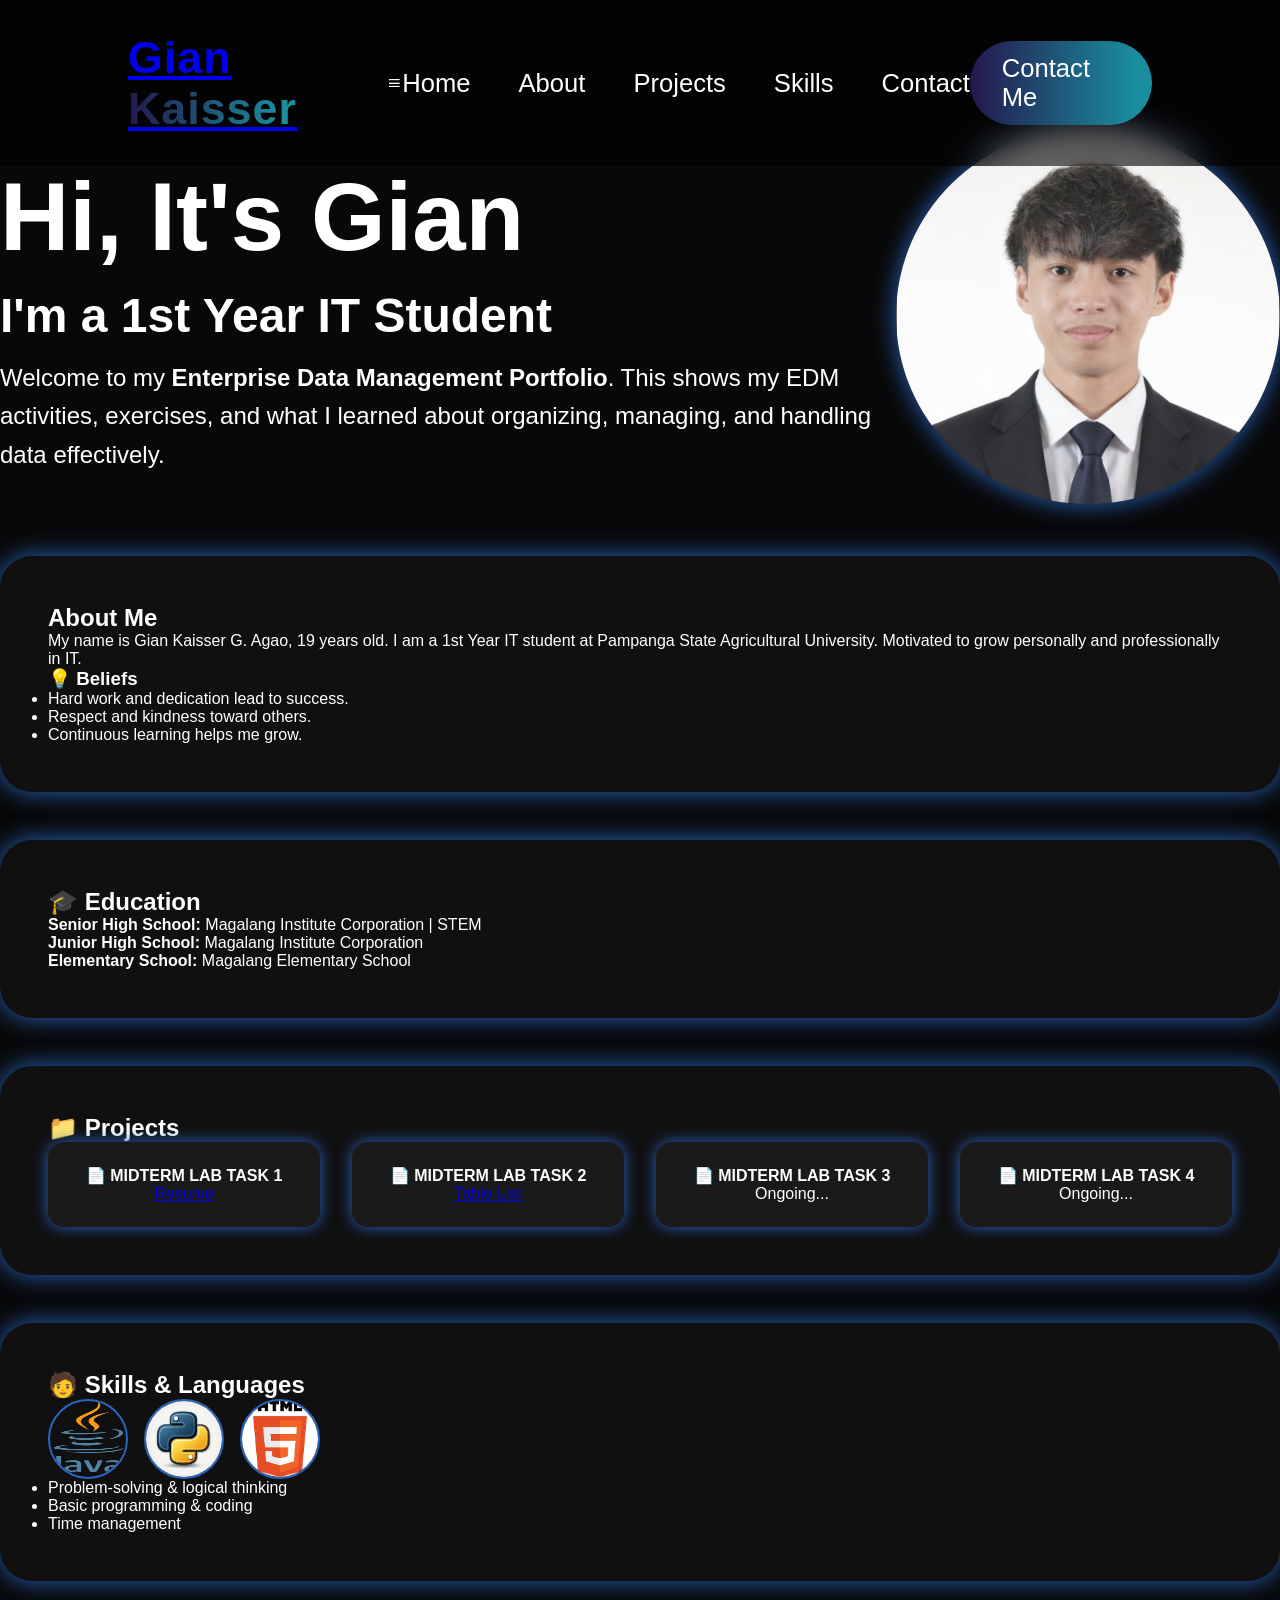
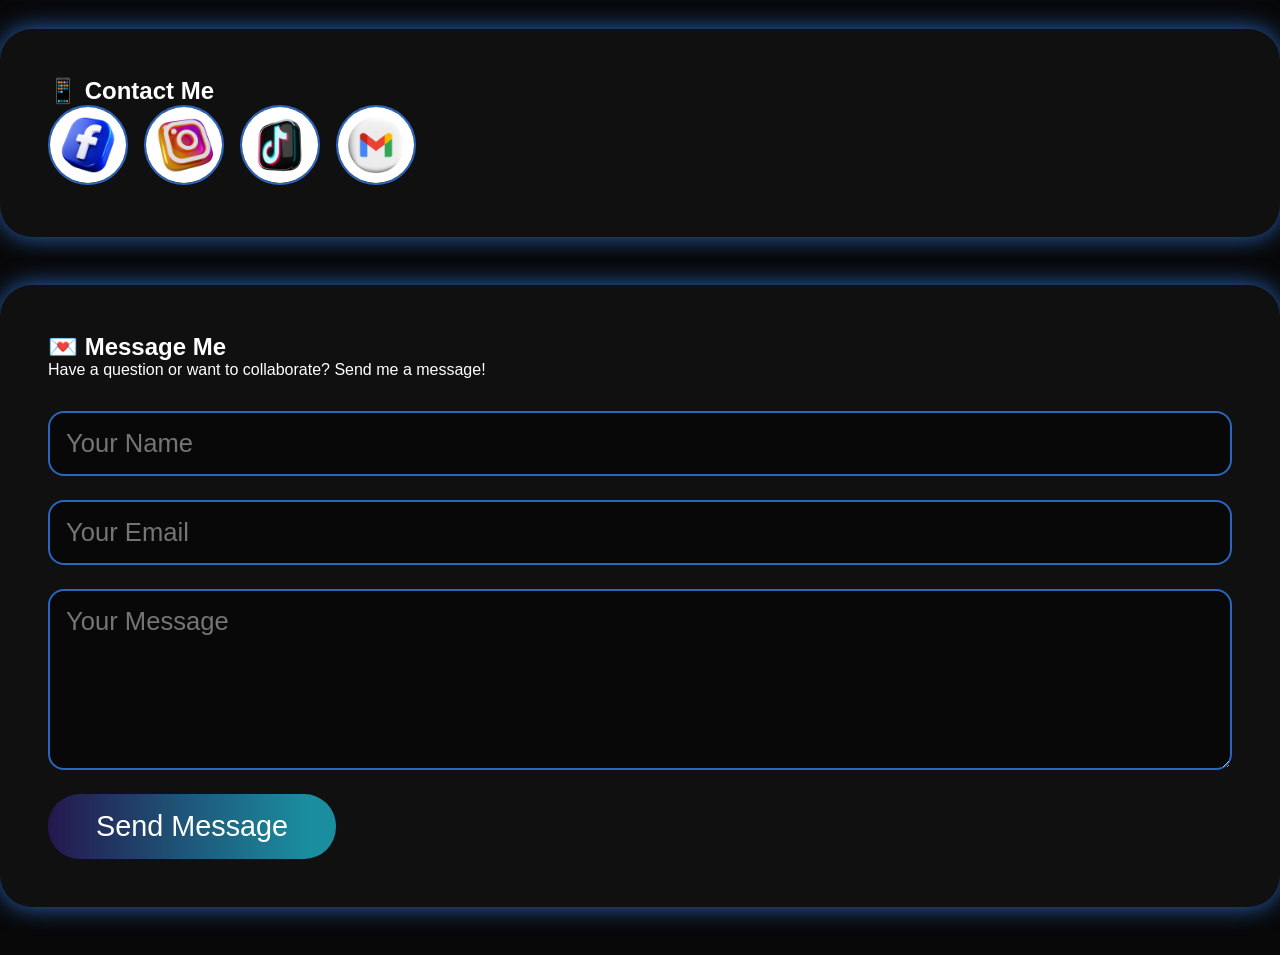
<file: index.html>
<!DOCTYPE html>
<html lang="en">
<head>
<meta charset="UTF-8">
<meta name="viewport" content="width=device-width, initial-scale=1.0">
<title>GIAN PORTFOLIO</title>
<link rel="stylesheet" href="index.css">
<link href='https://unpkg.com/boxicons@2.1.4/css/boxicons.min.css' rel='stylesheet'>
</head>
<body>

<header class="header">
  <a href="#home" class="logo">Gian <span>Kaisser</span></a>
  <i class="bx bx-menu" id="menu-icon"></i>
  <nav class="navbar">
    <a href="#home">Home</a>
    <a href="#about">About</a>
    <a href="#projects">Projects</a>
    <a href="#skills">Skills</a>
    <a href="#contact">Contact</a>
  </nav>
  <a href="#contact" class="btn contact-btn">Contact Me</a>
</header>

<!-- HOME -->
<section class="home" id="home">
  <div class="home-content fade-in">
    <h1>Hi, It's <span>Gian</span></h1>
    <h3>I'm a <span>1st Year IT Student</span></h3>
    <p>Welcome to my <b>Enterprise Data Management Portfolio</b>. This shows my EDM activities, exercises, and what I learned about organizing, managing, and handling data effectively.</p>
   
  </div>
  <div class="home-img fade-in">
    <img src="images1/9725dd02-2543-433b-868b-b633c4a994bb.jpg" alt="">
  </div>
</section>

<!-- ABOUT ME -->
<section class="card fade-in" id="about">
  <h2>About <span>Me</span></h2>
  <p>My name is Gian Kaisser G. Agao, 19 years old. I am a 1st Year IT student at Pampanga State Agricultural University. Motivated to grow personally and professionally in IT.</p>
  <h3>💡 Beliefs</h3>
  <ul>
    <li>Hard work and dedication lead to success.</li>
    <li>Respect and kindness toward others.</li>
    <li>Continuous learning helps me grow.</li>
  </ul>
</section>

<!-- EDUCATION -->
<section class="card fade-in">
  <h2>🎓 Education</h2>
  <p>
    <b>Senior High School:</b> Magalang Institute Corporation | STEM<br>
    <b>Junior High School:</b> Magalang Institute Corporation<br>
    <b>Elementary School:</b> Magalang Elementary School
  </p>
</section>

<!-- PROJECTS -->
<section class="card fade-in" id="projects">
  <h2>📁 Projects</h2>
  <div class="projects-grid">
    <div class="project-card">
      <h4>📄 MIDTERM LAB TASK 1</h4>
      <p><a href="/MIDTERMS/MLT1/index.html" target="_blank">Resume</a></p>
    </div>
    <div class="project-card">
      <h4>📄 MIDTERM LAB TASK 2</h4>
      <p><a href="/MIDTERMS/MLT2/index.html" target="_blank">Table List</a></p>
    </div>
    <div class="project-card">
      <h4>📄 MIDTERM LAB TASK 3</h4>
      <p>Ongoing...</p>
    </div>
    <div class="project-card">
      <h4>📄 MIDTERM LAB TASK 4</h4>
      <p>Ongoing...</p>
    </div>
  </div>
</section>

<!-- SKILLS -->
<section class="card fade-in" id="skills">
  <h2>🧑 Skills & Languages</h2>
  <div class="skills">
    <img src="images1/Java_programming_language_logo.svg.png" alt="Java">
    <img src="images1/65b72d79-7854-4c3b-854e-98cbb8a349b7.jpg" alt="Python">
    <img src="images1/images.png" alt="HTML/CSS">
  </div>
  <ul>
    <li>Problem-solving & logical thinking</li>
    <li>Basic programming & coding</li>
    <li>Time management</li>
  </ul>
</section>

<!-- CONTACT -->
<section class="card fade-in" id="contact">
  <h2>📱 Contact Me</h2>
  <div class="contacts">
    <a href="https://www.facebook.com/Kaigii0" target="_blank"><img src="images1/c015cd53-8ba8-474d-9fb9-102a9ac4a370.jpg" alt="Facebook"></a>
    <a href="https://www.instagram.com/kai.lotto" target="_blank"><img src="images1/4722fa81-226b-4cfa-8f37-0a11a5ad8ae9.jpg" alt="Instagram"></a>
    <a href="https://www.tiktok.com/@kxer_06" target="_blank"><img src="images1/0afc05e0-7ef8-4dc4-9bf9-23af2307cbd6.jpg" alt="TikTok"></a>
    <a href="mailto:giankaisser8@gmail.com" target="_blank"><img src="images1/2389bd72-00fd-4085-8fd6-1788a5979b9e.jpg" alt="Email"></a>
  </div>
</section>

<!-- MESSAGE ME -->
<section class="card fade-in" id="message">
  <h2>💌 Message Me</h2>
  <p>Have a question or want to collaborate? Send me a message!</p>
  
  <form class="message-form">
    <input type="text" name="name" placeholder="Your Name" required>
    <input type="email" name="email" placeholder="Your Email" required>
    <textarea name="message" rows="5" placeholder="Your Message" required></textarea>
    <button type="submit" class="btn gradient-btn">Send Message</button>
  </form>
</section>

<script src="script.js"></script>
</body>
</html>
</file>
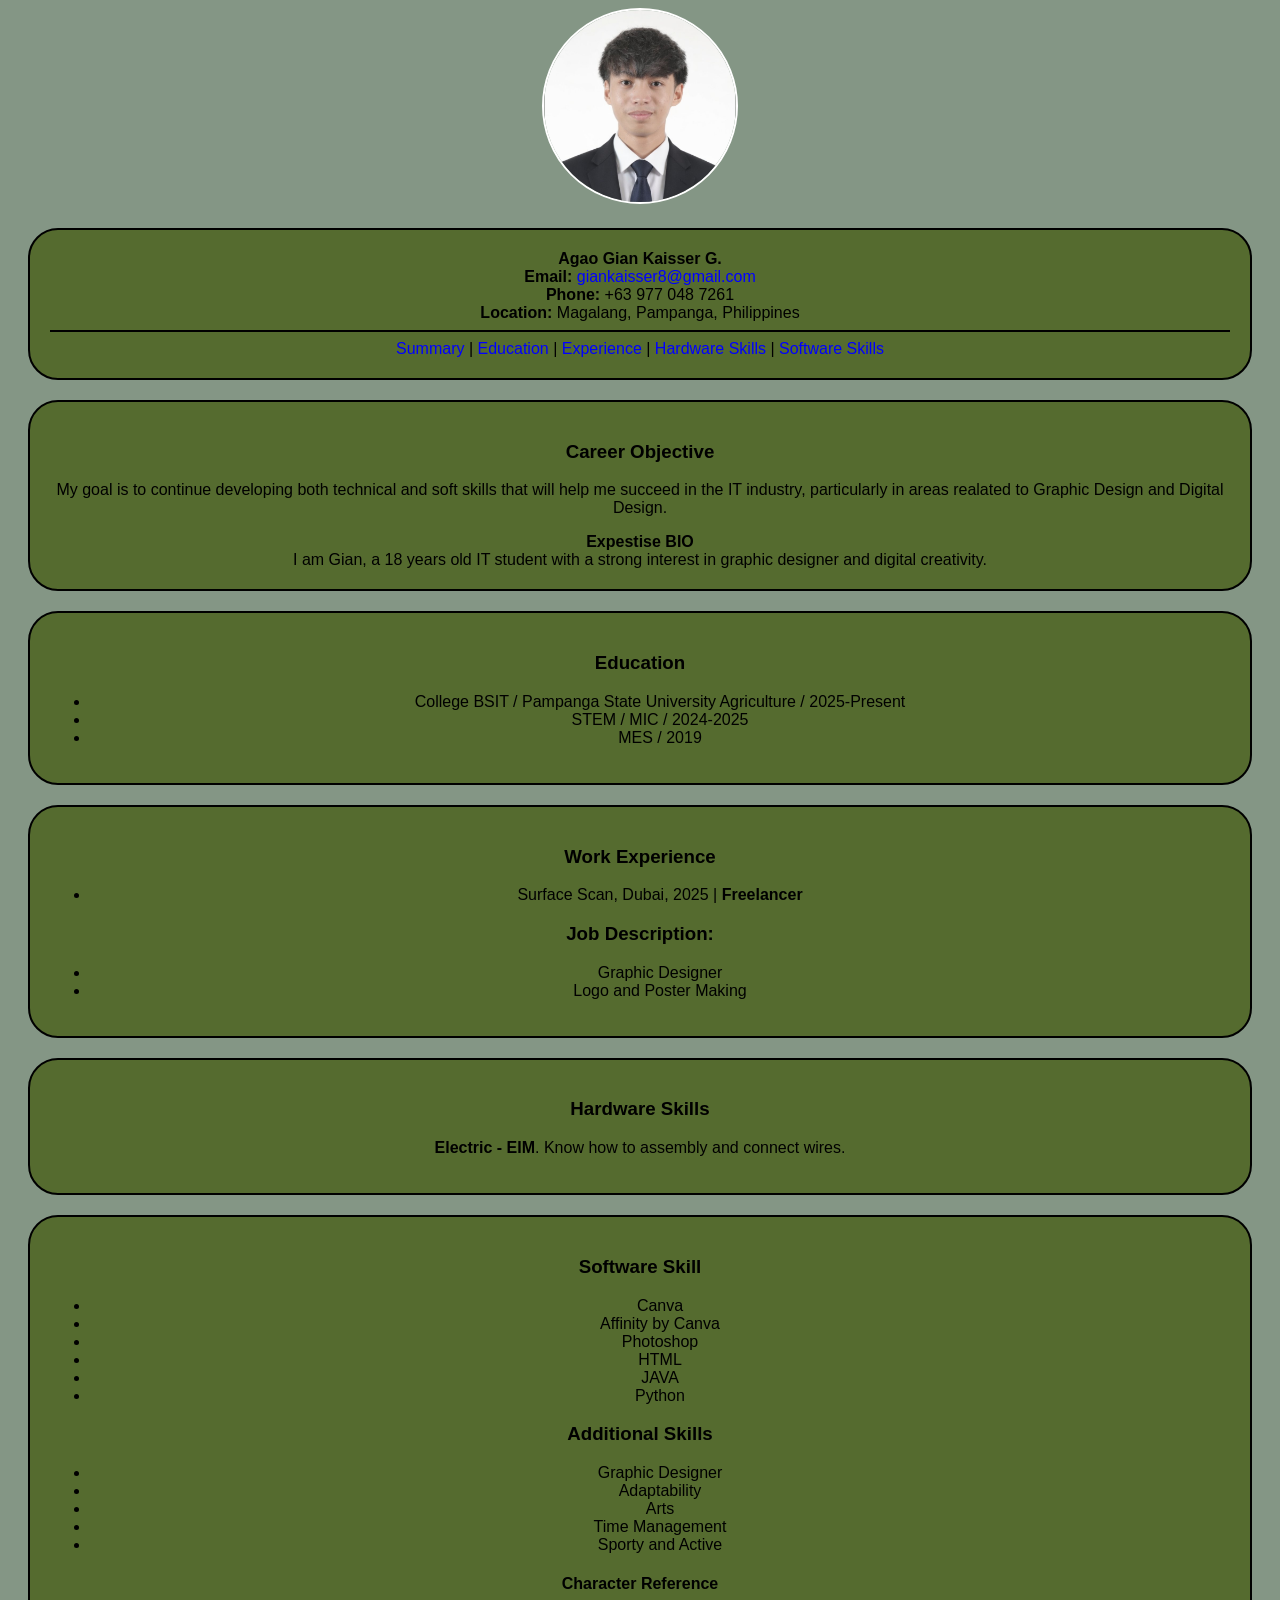
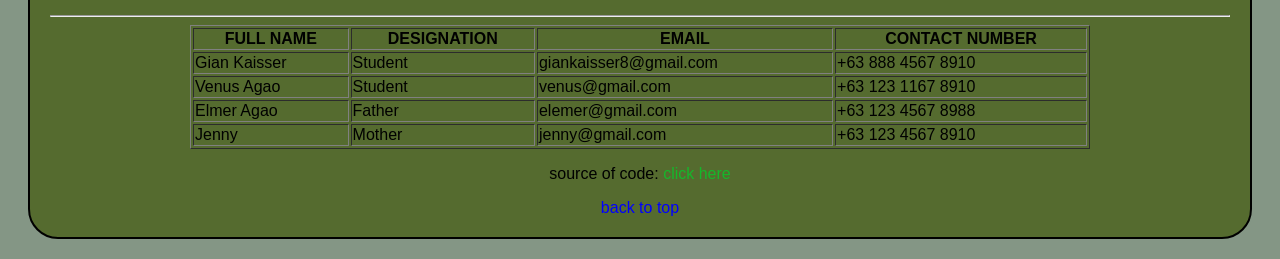
<file: midterm/lab1/index.html>
<!DOCTYPE html>
<html lang="en">

  <center>
<head>
    <meta charset="UTF-8">
    <meta name="viewport" content="width=device-width, initial-scale=1.0">
    <title>agao| RESUME</title>
     <style>
        body{
            font-family: Arial, Helvetica, sans-serif;

        }

        .border{
            border-radius: 30px;
            padding: 20px;
            background-color: darkolivegreen;
            border: 2px solid ;
            margin: 20px;
            
        } 
      
        a{
            text-decoration: none;
        }
        a:link{ color: blue; }
        a:visited{ color: purple; }
        a:hover{ color: red; }
        a:active{ color: green; }
       
        

        

        
        

        

        

    </style>
        
    

</head>
<body align="center" style="background-color: rgb(132, 150, 133);"  id="top" >
   
     
        
         
    <table>
        
    <center>
    <img src="/images1/9725dd02-2543-433b-868b-b633c4a994bb.jpg" style="width: 2in; height: 2in; border: 2px solid white; border-radius:50%;">
    </center>
    </table>
     
    <p>
      
        <div class="border"> 
       <center>
        </b><b>Agao Gian Kaisser G.</b><br>
        <b>Email: </b> <a href="mailto:giankaisser8@gmail.com">giankaisser8@gmail.com</a><br>
        <b>Phone: </b>+63 977 048 7261<br>
        <b>Location: </b>Magalang, Pampanga, Philippines<br>
        </center>
            <hr color="black">
         
        <center>

        
        <a  href="#summary">Summary</a> |
        <a  href="#education">Education</a> |
        <a  href="#experience">Experience</a> |
        <a  href="#hardware">Hardware Skills</a> |
        <a  href="#software">Software Skills</a>
         
        </center>
       
        </div>
       
    </p>
                                     <div class="border"> 
    <h3 id="summary">Career Objective</h3>

    <p>My goal is to continue developing both technical and soft skills that
        will help me succeed in the IT industry, particularly in areas realated to Graphic Design and Digital Design.
    </p>

    <b>Expestise BIO</b><br>
        I am Gian, a 18 years old IT student with a strong interest in graphic designer
        and digital creativity.

                                       </div>

                                       <div class="border">

    <h3 id="education">Education</h3>
                                       
    <ul>
        <li>College BSIT / Pampanga State University Agriculture / 2025-Present</li>
        <li>STEM / MIC / 2024-2025</li>
        <li> MES / 2019</li>
    </ul>
                                        </div>
                                        <div class="border">

    <h3 id="experience">Work Experience</h3>
    
    <ul>
        <li>Surface Scan, Dubai, 2025 | <b>Freelancer</b></i>
    </ul>

    <h3>Job Description:</h3>
        <ul>
            <li>Graphic Designer</li>
            <li>Logo and Poster Making</li>
        </ul>
                                             </div>
                                             <div class="border"> 
    <h3 id="hardware">Hardware Skills</h3> 
    <p>
        <b>Electric - EIM</b>. Know how to assembly and connect wires.
    </p>
                                             </div>
                                             <div class="border">
        <h3 id="software">Software Skill</h3>                 

     <ul>
        <li>Canva</li>
        <li>Affinity by Canva</li>
        <li>Photoshop</li>
        <li>HTML</li>
        <li>JAVA</li>
        <li>Python</li>
    </ul>

    <h3>Additional Skills</h3>
    <ul>
        <li>Graphic Designer</li>
        <li>Adaptability</li>
        <li>Arts</li>
        <li>Time Management</li>
        <li>Sporty and Active</li>
    </ul>
    
    <body>
        <h4>Character Reference</h4>
         
        <hr>
         
            <center>
            <table border="1px"; width="900">
                <th colspan="">FULL NAME</th>
                <th colspan="1">DESIGNATION</th>
                <th colspan="1">EMAIL</th>
                <th colspan="1">CONTACT NUMBER</th>
                <tr>
                    <td>Gian Kaisser</td>
                    <td>Student</td>
                    <td>giankaisser8@gmail.com</td>
                    <td>+63 888 4567 8910</td>
                </tr>
                <tr>
                    <td>Venus Agao</td>
                    <td>Student</td>
                    <td>venus@gmail.com</td>
                    <td>+63 123 1167 8910</td>
                </tr>
                <tr>
                    <td>Elmer Agao </td>
                    <td>Father</td>
                    <td>elemer@gmail.com</td>
                    <td>+63 123 4567 8988</td>
                </tr>
                <tr>
                    <td>Jenny</td>
                    <td>Mother</td>
                    <td>jenny@gmail.com</td>
                    <td>+63 123 4567 8910</td>
                </tr>
            </table>

    </body>
</body>
</html>
<p>source of code: <a href= "resume.html.png" style="text-decoration: none; color: rgb(21, 184, 43);">
   click here </a> </p>
   <a href="#top">back to top</a>
   </center>
</file>
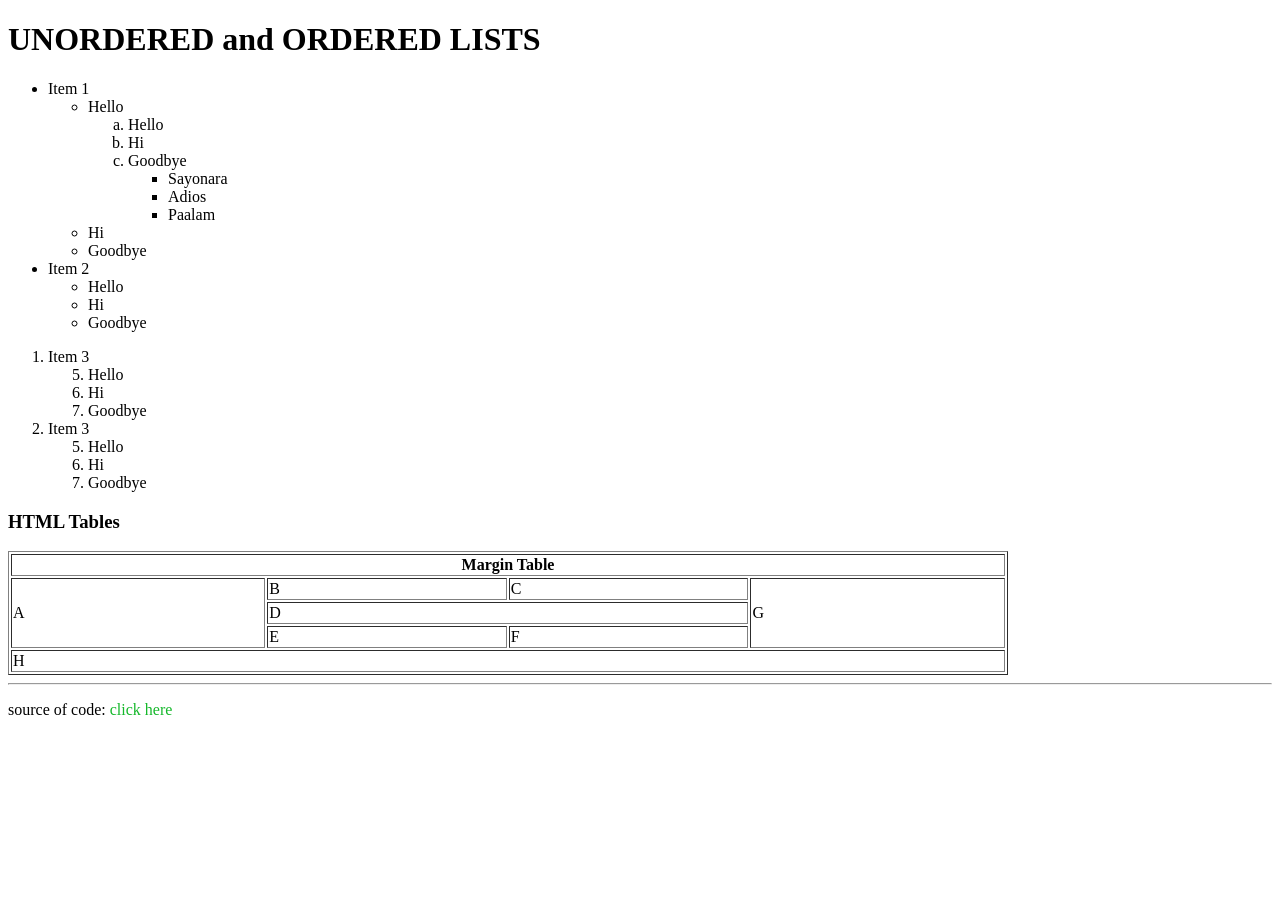
<file: midterm/lab2/index.html>
<!DOCTYPE html>
<html>
<head>
  <title>Lists and Table</title>
</head>
<body>

<h1>UNORDERED and ORDERED LISTS</h1>

<ul>
  <li>Item 1
    <ul>
      <li>Hello
        <ol type="a">
          <li>Hello</li>
          <li>Hi</li>
          <li>Goodbye
            <ul>
              <li>Sayonara</li>
              <li>Adios</li>
              <li>Paalam</li>
            </ul>
          </li>
        </ol>
      </li>
      <li>Hi</li>
      <li>Goodbye</li>
    </ul>
  </li>

  <li>Item 2
    <ul>
      <li>Hello</li>
      <li>Hi</li>
      <li>Goodbye</li>
    </ul>
  </li>
</ul>

<ol>
  <li>Item 3
    <ol start="5">
      <li>Hello</li>
      <li>Hi</li>
      <li>Goodbye</li>
    </ol>
  </li>

  <li>Item 3
    <ol start="5">
      <li>Hello</li>
      <li>Hi</li>
      <li>Goodbye</li>
    </ol>
  </li>
</ol>

<h3>HTML Tables</h3>

<table border="1px"; width="1000">
  <tr>
    <th colspan="4">Margin Table</th>
  </tr>
  <tr>
    <td rowspan="3">A</td>
    <td>B</td>
    <td>C</td>
    <td rowspan="3">G</td>
  </tr>
  <tr>
    <td colspan="2">D</td>
  </tr>
  <tr>
    <td>E</td>
    <td>F</td>
  </tr>
  <tr>
    <td colspan="4">H</td>
  </tr>
</table>
<hr>
 <p>source of code: <a href= "code.png" style="text-decoration: none; color: rgb(21, 184, 43);">
   click here </a> </p>
</body>
</html>
</file>
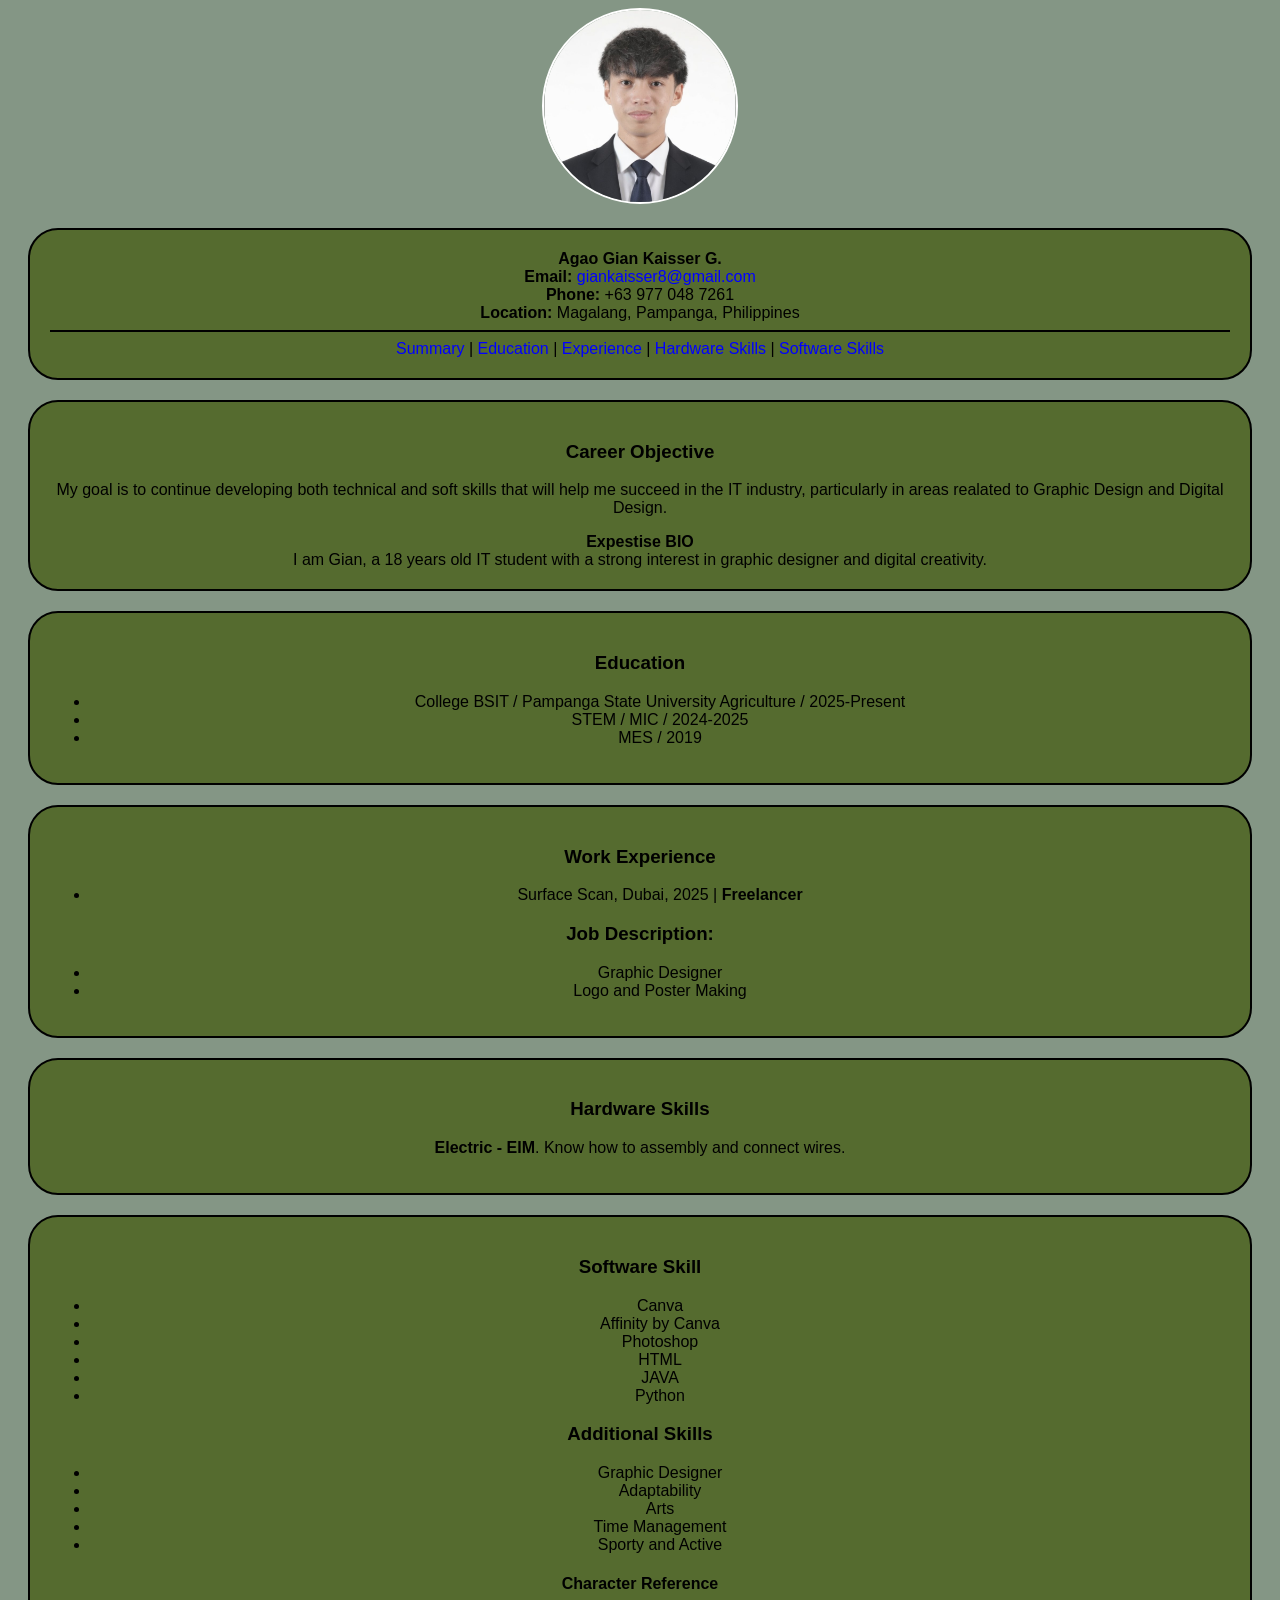
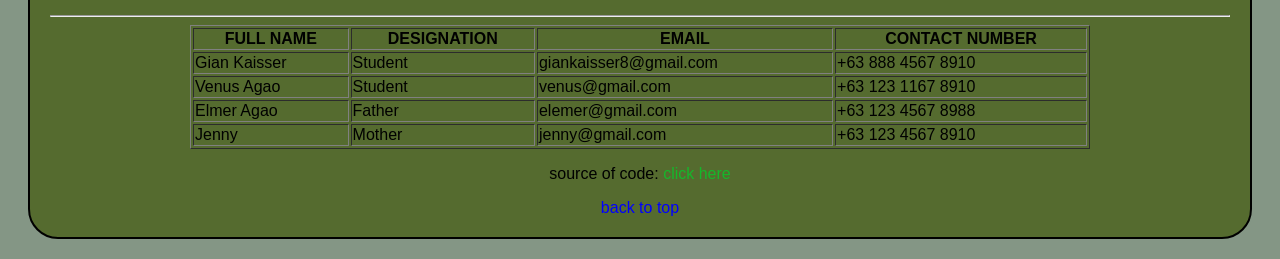
<file: MIDTERMS/MLT1/index.html>
<!DOCTYPE html>
<html lang="en">

  <center>
<head>
    <meta charset="UTF-8">
    <meta name="viewport" content="width=device-width, initial-scale=1.0">
    <title>agao| RESUME</title>
     <style>
        body{
            font-family: Arial, Helvetica, sans-serif;

        }

        .border{
            border-radius: 30px;
            padding: 20px;
            background-color: darkolivegreen;
            border: 2px solid ;
            margin: 20px;
            
        } 
      
        a{
            text-decoration: none;
        }
        a:link{ color: blue; }
        a:visited{ color: purple; }
        a:hover{ color: red; }
        a:active{ color: green; }
       
        

        

        
        

        

        

    </style>
        
    

</head>
<body align="center" style="background-color: rgb(132, 150, 133);"  id="top" >
   
     
        
         
    <table>
        
    <center>
    <img src="/images1/9725dd02-2543-433b-868b-b633c4a994bb.jpg" style="width: 2in; height: 2in; border: 2px solid white; border-radius:50%;">
    </center>
    </table>
     
    <p>
      
        <div class="border"> 
       <center>
        </b><b>Agao Gian Kaisser G.</b><br>
        <b>Email: </b> <a href="mailto:giankaisser8@gmail.com">giankaisser8@gmail.com</a><br>
        <b>Phone: </b>+63 977 048 7261<br>
        <b>Location: </b>Magalang, Pampanga, Philippines<br>
        </center>
            <hr color="black">
         
        <center>

        
        <a  href="#summary">Summary</a> |
        <a  href="#education">Education</a> |
        <a  href="#experience">Experience</a> |
        <a  href="#hardware">Hardware Skills</a> |
        <a  href="#software">Software Skills</a>
         
        </center>
       
        </div>
       
    </p>
                                     <div class="border"> 
    <h3 id="summary">Career Objective</h3>

    <p>My goal is to continue developing both technical and soft skills that
        will help me succeed in the IT industry, particularly in areas realated to Graphic Design and Digital Design.
    </p>

    <b>Expestise BIO</b><br>
        I am Gian, a 18 years old IT student with a strong interest in graphic designer
        and digital creativity.

                                       </div>

                                       <div class="border">

    <h3 id="education">Education</h3>
                                       
    <ul>
        <li>College BSIT / Pampanga State University Agriculture / 2025-Present</li>
        <li>STEM / MIC / 2024-2025</li>
        <li> MES / 2019</li>
    </ul>
                                        </div>
                                        <div class="border">

    <h3 id="experience">Work Experience</h3>
    
    <ul>
        <li>Surface Scan, Dubai, 2025 | <b>Freelancer</b></i>
    </ul>

    <h3>Job Description:</h3>
        <ul>
            <li>Graphic Designer</li>
            <li>Logo and Poster Making</li>
        </ul>
                                             </div>
                                             <div class="border"> 
    <h3 id="hardware">Hardware Skills</h3> 
    <p>
        <b>Electric - EIM</b>. Know how to assembly and connect wires.
    </p>
                                             </div>
                                             <div class="border">
        <h3 id="software">Software Skill</h3>                 

     <ul>
        <li>Canva</li>
        <li>Affinity by Canva</li>
        <li>Photoshop</li>
        <li>HTML</li>
        <li>JAVA</li>
        <li>Python</li>
    </ul>

    <h3>Additional Skills</h3>
    <ul>
        <li>Graphic Designer</li>
        <li>Adaptability</li>
        <li>Arts</li>
        <li>Time Management</li>
        <li>Sporty and Active</li>
    </ul>
    
    <body>
        <h4>Character Reference</h4>
         
        <hr>
         
            <center>
            <table border="1px"; width="900">
                <th colspan="">FULL NAME</th>
                <th colspan="1">DESIGNATION</th>
                <th colspan="1">EMAIL</th>
                <th colspan="1">CONTACT NUMBER</th>
                <tr>
                    <td>Gian Kaisser</td>
                    <td>Student</td>
                    <td>giankaisser8@gmail.com</td>
                    <td>+63 888 4567 8910</td>
                </tr>
                <tr>
                    <td>Venus Agao</td>
                    <td>Student</td>
                    <td>venus@gmail.com</td>
                    <td>+63 123 1167 8910</td>
                </tr>
                <tr>
                    <td>Elmer Agao </td>
                    <td>Father</td>
                    <td>elemer@gmail.com</td>
                    <td>+63 123 4567 8988</td>
                </tr>
                <tr>
                    <td>Jenny</td>
                    <td>Mother</td>
                    <td>jenny@gmail.com</td>
                    <td>+63 123 4567 8910</td>
                </tr>
            </table>

    </body>
</body>
</html>
<p>source of code: <a href= "resume.html.png" style="text-decoration: none; color: rgb(21, 184, 43);">
   click here </a> </p>
   <a href="#top">back to top</a>
   </center>
</file>
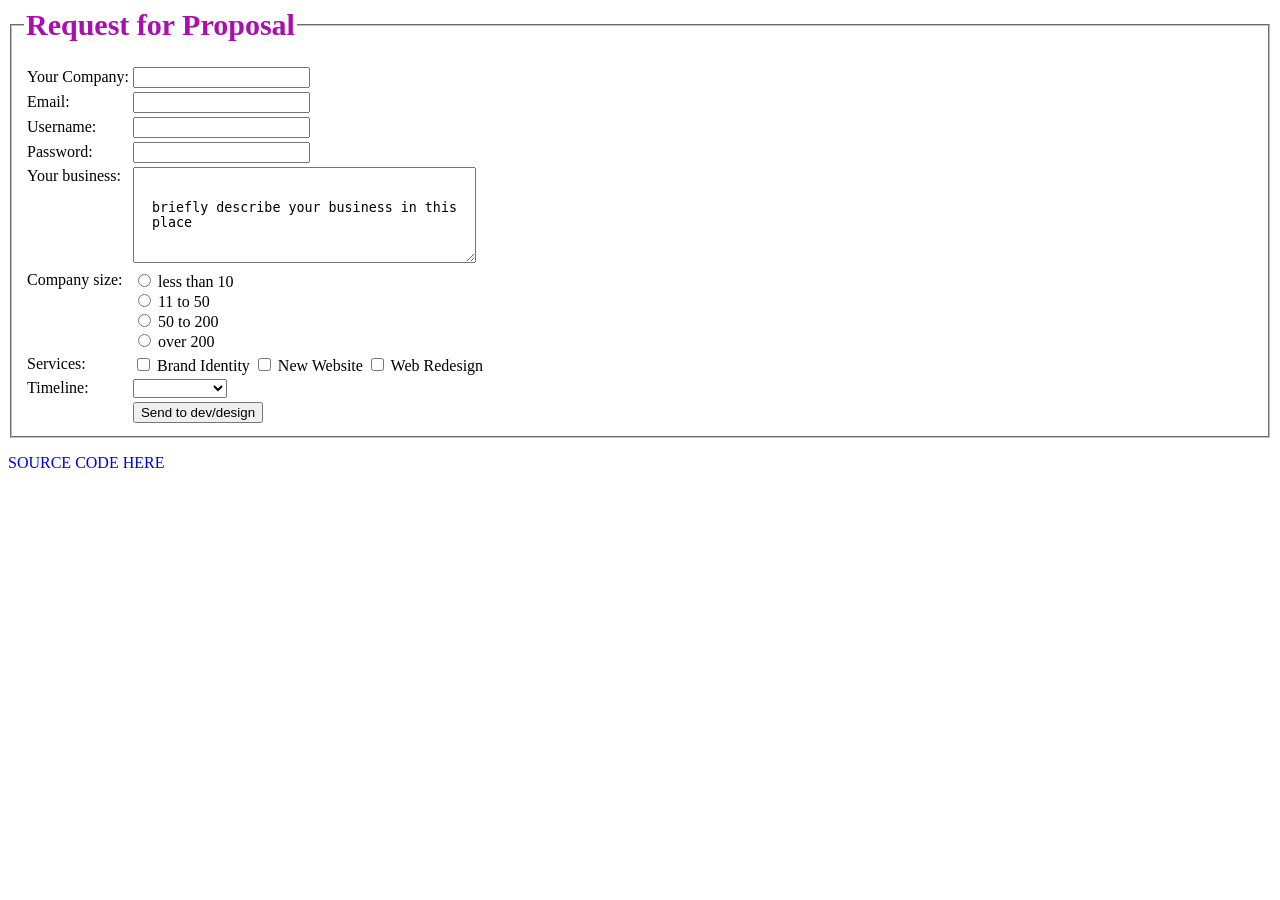
<file: MIDTERMS/MLT3/index.html>
<!DOCTYPE html>
<html>
<head>
    <link  href="prac.css" st>
    <title >Request for Proposal</title>
</head>
<body >


    <fieldset >
        <legend ><b style="color:rgb(170, 14, 175); font-size:30px;">Request for Proposal</b></legend>

        <table>
            <tr>
                <p>
                <td>Your Company:</td>
                <td><input type="text"></td>
                </p>
                

            </tr>

            <tr>
                <td>Email:</td>
                <td><input type="email"></td>
            </tr>

            <tr>
                <td>Username:</td>
                <td><input type="text"></td>
            </tr>

            <tr>
                <td>Password:</td>
                <td><input type="password"></td>
            </tr>

            <tr>
                <td valign="top">Your business:</td>
                <td>
                    <textarea rows="6" cols="40">  

  briefly describe your business in this            
  place

                    </textarea>
                </td>
            </tr>

            <tr>
                <td valign="top">Company size:</td>
                <td>
                 <input type="radio" name="size"> less than 10 <br>
            <input type="radio" name="size"> 11 to 50 <br>
    <input type="radio" name="size"> 50 to 200 <br>
        <input type="radio" name="size"> over 200
                </td>
            </tr>

            <tr>
                <td valign="top">Services:</td>
                <td>
                <input type="checkbox"> Brand Identity 
                        <input type="checkbox"> New Website 
                <input type="checkbox"> Web Redesign
                </td>
            </tr>

            <tr>
                <td>Timeline:</td>
                <td>
                    <select>
                                  <option></option>
                <option>Immediately</option>
                           <option>1-2 weeks</option>
                    <option>3-6 weeks</option>
                        <option>7-2 months</option>
                    </select>
                </td>
            </tr>

            <tr>
            <td></td>
                <td>
                    <input type="submit" value="Send to dev/design">
                </td>
            </tr>
        </table>

    </fieldset>



 
 <p><a href="/images1/image.html.png" style="text-decoration: none;">SOURCE CODE HERE</a></p>

</body>
</html>
</file>
<file: index.css>
* {
    margin: 0; padding: 0; box-sizing: border-box; 
    font-family: "Poppins", sans-serif; 
    scroll-behavior: smooth;
}

:root {
    --bg-color: #080808;
    --second-bg-color: #101010;
    --text-color: white;
    --main-color: #2a65be;
}

body {
    background: var(--bg-color);
    color: var(--text-color);
}

/* HEADER */
.header {
    position: fixed;
    top: 0; left: 0;
    width: 100%;
    padding: 2rem 10%;
    display: flex;
    justify-content: space-between;
    align-items: center;
    background: rgba(0,0,0,0.6);
    backdrop-filter: blur(15px);
    z-index: 1000;
    transition: 0.4s;
}

/* Logo */
.logo {
    font-size: 2.8rem;
    font-weight: 800;
    letter-spacing: 1px;
}
.logo span {
    background: linear-gradient(270deg,#1a8d9e 10%,#24184e 100%);
    -webkit-background-clip: text;
    -webkit-text-fill-color: transparent;
}

/* Navbar */
.navbar {
    display: flex;
    gap: 3rem;
}
.navbar a {
    font-size: 1.6rem;
    color: var(--text-color);
    text-decoration: none;
    padding: 0.5rem 0;
    position: relative;
    transition: 0.3s;
}
.navbar a:hover {
    color: var(--main-color);
}
.navbar a::after {
    content: "";
    position: absolute;
    left: 0; bottom: 0;
    width: 0%;
    height: 2px;
    background: var(--main-color);
    transition: 0.3s;
}
.navbar a:hover::after {
    width: 100%;
}

/* Contact Button */
.contact-btn {
    font-size: 1.6rem;
    padding: 0.8rem 2rem;
    border-radius: 3rem;
    background: linear-gradient(270deg,#1a8d9e 10%,#24184e 100%);
    color: white;
    text-decoration: none;
    transition: 0.3s;
}
.contact-btn:hover {
    transform: scale(1.05);
    box-shadow: 0 0 20px var(--main-color);
}

/* HOME */
.home {
    display: flex;
    align-items: center;
    justify-content: space-between;
    padding-top: 8rem;
}
.home-content h1 { font-size: 6rem; }
.home-content h3 { font-size: 3rem; margin: 1rem 0; }
.home-content p { font-size: 1.5rem; line-height: 1.6; font-weight: 500; }
.home-img img {
    width: 30vw;
    border-radius: 50%;
    box-shadow: 0 0 25px var(--main-color);
    transition: .4s;
}

/* SOCIAL ICONS */
.social-icons a {
    display: inline-flex;
    justify-content: center;
    align-items: center;
    font-size: 3rem;
    padding: 1rem;
    border: 2px solid var(--main-color);
    border-radius: 50%;
    margin: 1rem;
    color: var(--main-color);
    transition: 0.3s;
}
.social-icons a:hover {
    color: var(--text-color);
    background: var(--main-color);
    transform: scale(1.2);
}

/* CARD SECTIONS */
.card {
    background: var(--second-bg-color);
    padding: 3rem;
    margin: 3rem 0;
    border-radius: 2rem;
    box-shadow: 0 0 25px var(--main-color);
    transition: .6s;
    opacity: 0;
    transform: translateY(50px);
}

/* PROJECTS GRID */
.projects-grid {
    display: grid;
    grid-template-columns: repeat(auto-fit,minmax(220px,1fr));
    gap: 2rem;
}
.project-card {
    background: #1a1a1a;
    padding: 1.5rem;
    border-radius: 1rem;
    text-align: center;
    box-shadow: 0 0 15px var(--main-color);
    transition: .4s;
}
.project-card:hover {
    transform: translateY(-5px);
    box-shadow: 0 0 25px var(--main-color);
}

/* SKILLS & CONTACTS */
.skills, .contacts {
    display: flex;
    flex-wrap: wrap;
    gap: 1rem;
}
.skills img, .contacts img {
    width: 80px;
    height: 80px;
    border-radius: 50%;
    border: 2px solid var(--main-color);
    transition: .3s;
}
.skills img:hover, .contacts img:hover {
    transform: scale(1.2);
    box-shadow: 0 0 25px var(--main-color);
}

/* FADE-IN ANIMATION */
.fade-in { opacity: 0; transform: translateY(50px); transition: 1s ease-out; }
.fade-in.visible { opacity: 1; transform: translateY(0); }

/* MESSAGE FORM */
.message-form {
    display: flex;
    flex-direction: column;
    gap: 1.5rem;
    margin-top: 2rem;
}
.message-form input,
.message-form textarea {
    padding: 1rem;
    border-radius: 1rem;
    border: 2px solid var(--main-color);
    background: var(--bg-color);
    color: var(--text-color);
    font-size: 1.6rem;
    transition: 0.3s;
}
.message-form input:focus,
.message-form textarea:focus {
    outline: none;
    border-color: #1a8d9e;
    box-shadow: 0 0 15px #1a8d9e;
}
.message-form button {
    width: fit-content;
    align-self: flex-start;
    padding: 1rem 3rem;
    font-size: 1.8rem;
    border-radius: 2rem;
    background: linear-gradient(270deg,#1a8d9e 10%,#24184e 100%);
    color: white;
    border: none;
    cursor: pointer;
    transition: 0.4s;
}
.message-form button:hover {
    transform: scale(1.05);
    box-shadow: 0 0 25px #1a8d9e, 0 0 50px #1a8d9e;
}
</file>
